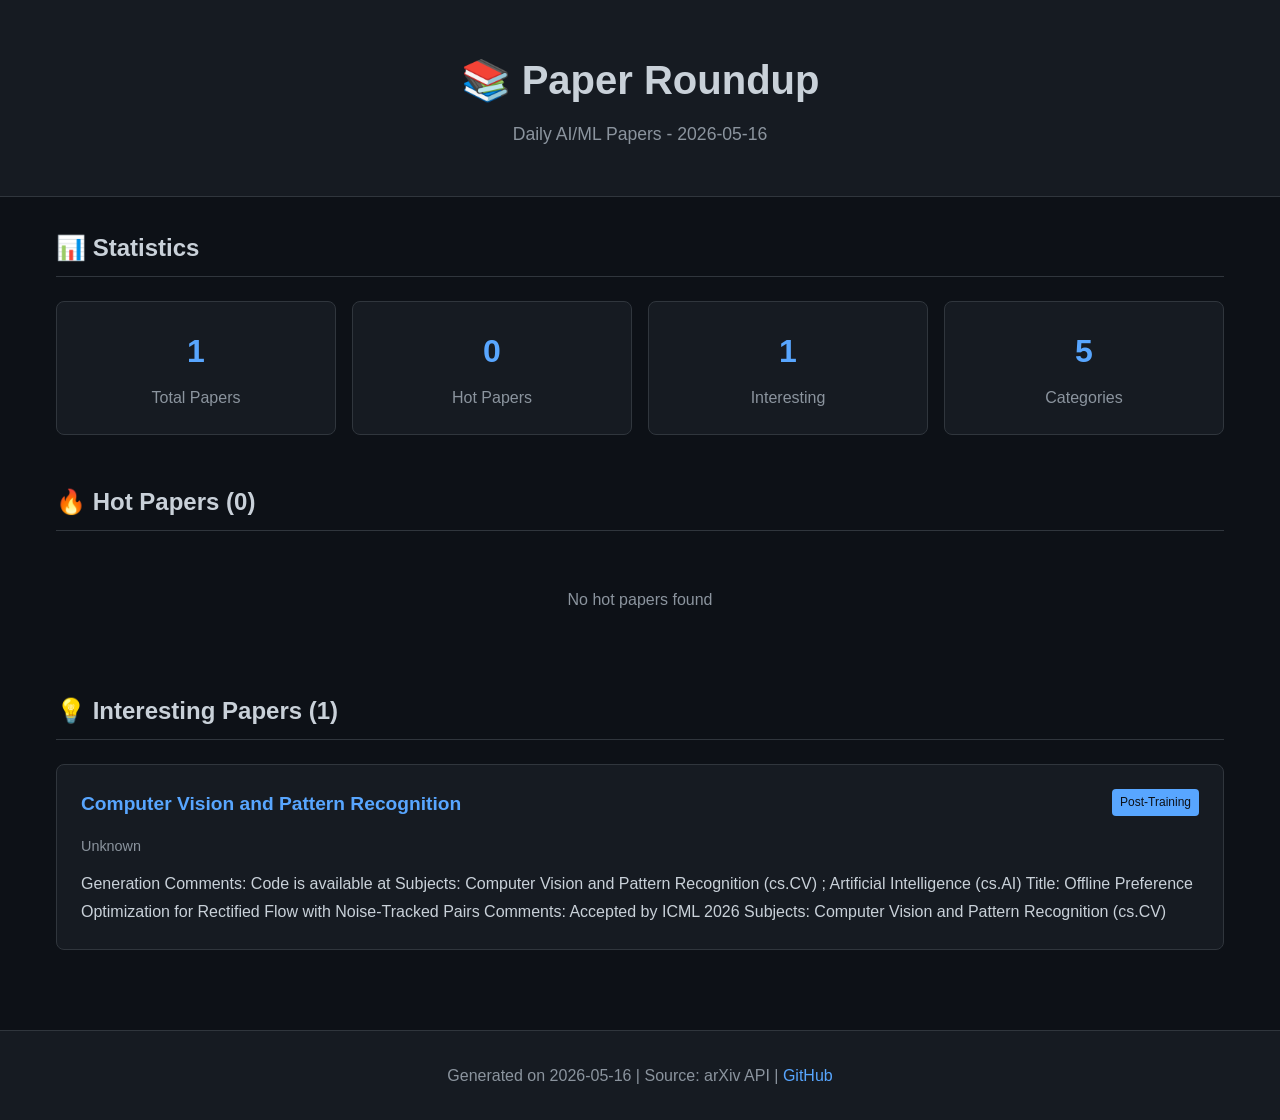
<file: docs/index.html>
<!DOCTYPE html>
<html lang="en">
<head>
    <meta charset="UTF-8">
    <meta name="viewport" content="width=device-width, initial-scale=1.0">
    <title>Paper Roundup - 2026-05-16</title>
    <style>
:root {
    --bg-primary: #0d1117;
    --bg-secondary: #161b22;
    --bg-tertiary: #21262d;
    --text-primary: #c9d1d9;
    --text-secondary: #8b949e;
    --accent: #58a6ff;
    --accent-hot: #f85149;
    --border: #30363d;
    --radius: 8px;
}
* { margin: 0; padding: 0; box-sizing: border-box; }
body {
    font-family: -apple-system, BlinkMacSystemFont, 'Segoe UI', 'Noto Sans', Helvetica, Arial, sans-serif;
    background: var(--bg-primary);
    color: var(--text-primary);
    line-height: 1.6;
    min-height: 100vh;
}
header {
    background: var(--bg-secondary);
    padding: 3rem 1rem;
    text-align: center;
    border-bottom: 1px solid var(--border);
}
header h1 { font-size: 2.5rem; margin-bottom: 0.5rem; }
header p { color: var(--text-secondary); font-size: 1.1rem; }
main { max-width: 1200px; margin: 0 auto; padding: 2rem 1rem; }
section { margin-bottom: 3rem; }
section h2 {
    font-size: 1.5rem;
    margin-bottom: 1.5rem;
    padding-bottom: 0.5rem;
    border-bottom: 1px solid var(--border);
}
.stat-cards {
    display: grid;
    grid-template-columns: repeat(auto-fit, minmax(150px, 1fr));
    gap: 1rem;
}
.stat-card {
    background: var(--bg-secondary);
    border: 1px solid var(--border);
    border-radius: var(--radius);
    padding: 1.5rem;
    text-align: center;
}
.stat-number { display: block; font-size: 2rem; font-weight: bold; color: var(--accent); }
.stat-label { display: block; color: var(--text-secondary); margin-top: 0.5rem; }
.paper-card {
    background: var(--bg-secondary);
    border: 1px solid var(--border);
    border-radius: var(--radius);
    padding: 1.5rem;
    margin-bottom: 1rem;
    transition: transform 0.2s, border-color 0.2s;
}
.paper-card:hover { transform: translateY(-2px); border-color: var(--accent); }
.paper-card.hot { border-left: 4px solid var(--accent-hot); }
.paper-header {
    display: flex;
    justify-content: space-between;
    align-items: flex-start;
    margin-bottom: 1rem;
    gap: 1rem;
}
.paper-title {
    font-size: 1.2rem;
    font-weight: 600;
    color: var(--accent);
    text-decoration: none;
    flex: 1;
}
.paper-title:hover { text-decoration: underline; }
.paper-badges { display: flex; gap: 0.5rem; flex-wrap: wrap; }
.badge {
    background: var(--bg-tertiary);
    color: var(--text-secondary);
    padding: 0.25rem 0.5rem;
    border-radius: 4px;
    font-size: 0.75rem;
}
.badge.hot { background: var(--accent-hot); color: white; }
.badge.category { background: var(--accent); color: var(--bg-primary); }
.paper-meta {
    color: var(--text-secondary);
    font-size: 0.9rem;
    margin-bottom: 0.75rem;
}
.paper-summary {
    color: var(--text-primary);
    line-height: 1.7;
}
.paper-keywords {
    margin-top: 1rem;
    display: flex;
    flex-wrap: wrap;
    gap: 0.5rem;
}
.keyword {
    background: var(--bg-tertiary);
    color: var(--text-secondary);
    padding: 0.2rem 0.5rem;
    border-radius: 4px;
    font-size: 0.8rem;
}
footer {
    background: var(--bg-secondary);
    border-top: 1px solid var(--border);
    padding: 2rem;
    text-align: center;
    color: var(--text-secondary);
}
footer a { color: var(--accent); text-decoration: none; }
footer a:hover { text-decoration: underline; }
@media (max-width: 768px) {
    header h1 { font-size: 1.8rem; }
    .paper-header { flex-direction: column; }
    .paper-badges { margin-top: 0.5rem; }
}
</style>
</head>
<body>
    <header>
        <h1>📚 Paper Roundup</h1>
        <p>Daily AI/ML Papers - 2026-05-16</p>
    </header>

    <main>
        <section class="stats">
            <h2>📊 Statistics</h2>
            <div class="stat-cards">
                <div class="stat-card">
                    <span class="stat-number">1</span>
                    <span class="stat-label">Total Papers</span>
                </div>
                <div class="stat-card">
                    <span class="stat-number">0</span>
                    <span class="stat-label">Hot Papers</span>
                </div>
                <div class="stat-card">
                    <span class="stat-number">1</span>
                    <span class="stat-label">Interesting</span>
                </div>
                <div class="stat-card">
                    <span class="stat-number">5</span>
                    <span class="stat-label">Categories</span>
                </div>
            </div>
        </section>

        <section>
            <h2>🔥 Hot Papers (0)</h2>
            <div><p style="color:var(--text-secondary);padding:2rem;text-align:center;">No hot papers found</p></div>
        </section>

        <section>
            <h2>💡 Interesting Papers (1)</h2>
            <div>
        <div class="paper-card ">
            <div class="paper-header">
                <a href="https://arxiv.org/list/cs.CV/recent?show=2000&amp;skip=167" target="_blank" class="paper-title">Computer Vision and Pattern Recognition</a>
                <div class="paper-badges"><span class="badge category">Post-Training</span></div>
            </div>
            <div class="paper-meta">
                
                Unknown
                
            </div>
            <div class="paper-summary">Generation 
Comments:  Code is available at  
Subjects: Computer Vision and Pattern Recognition (cs.CV) ; Artificial Intelligence (cs.AI) 
Title:  Offline Preference
Optimization for Rectified Flow with Noise-Tracked Pairs 
Comments:  Accepted by ICML 2026 
Subjects: Computer Vision and Pattern Recognition (cs.CV)</div>
            
        </div>
        </div>
        </section>
    </main>

    <footer>
        <p>Generated on 2026-05-16 | Source: arXiv API | <a href="https://github.com/zooblastlbz/paper-roundup">GitHub</a></p>
    </footer>
</body>
</html>
</file>
